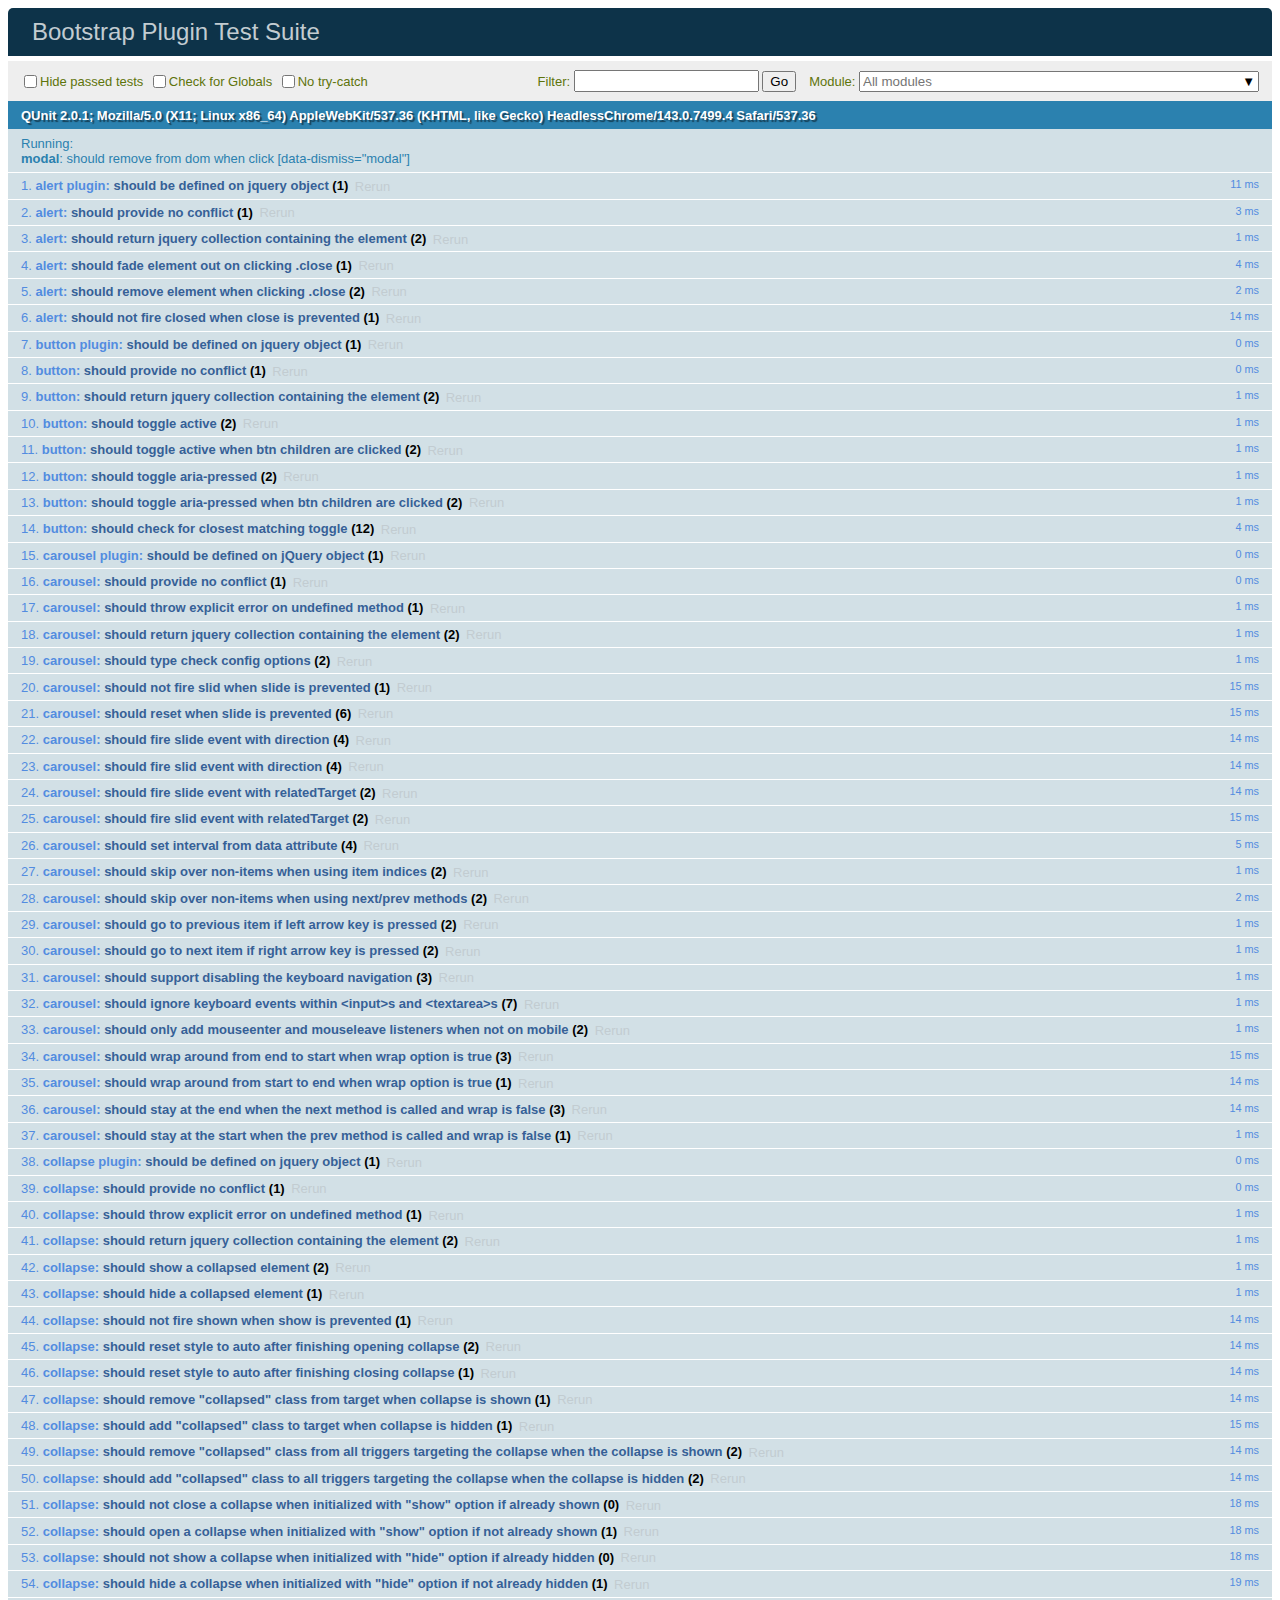
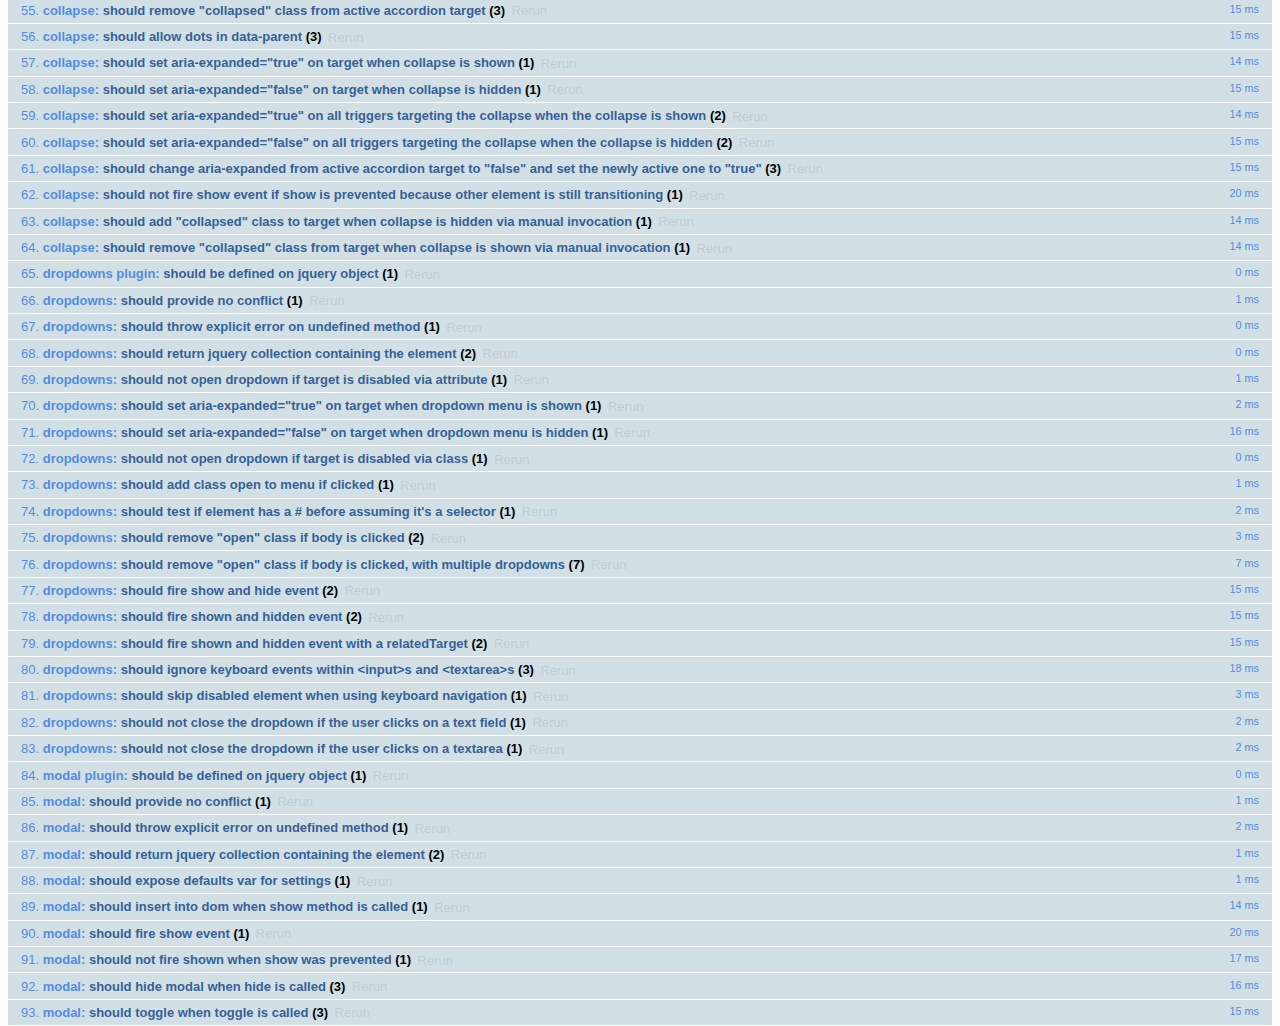
<file: thirdparty/bootstrap-4.0.0-alpha.5/js/tests/index.html>
<!DOCTYPE html>
<html>
  <head>
    <meta charset="utf-8">
    <title>Bootstrap Plugin Test Suite</title>
    <meta name="viewport" content="width=device-width, initial-scale=1">

    <!-- jQuery -->
    <script src="vendor/jquery.min.js"></script>
    <script src="vendor/tether.min.js"></script>
    <script>
      // Disable jQuery event aliases to ensure we don't accidentally use any of them
      (function () {
        var eventAliases = [
          'blur',
          'focus',
          'focusin',
          'focusout',
          'load',
          'resize',
          'scroll',
          'unload',
          'click',
          'dblclick',
          'mousedown',
          'mouseup',
          'mousemove',
          'mouseover',
          'mouseout',
          'mouseenter',
          'mouseleave',
          'change',
          'select',
          'submit',
          'keydown',
          'keypress',
          'keyup',
          'error',
          'contextmenu',
          'hover',
          'bind',
          'unbind',
          'delegate',
          'undelegate'
        ]
        for (var i = 0; i < eventAliases.length; i++) {
          var eventAlias = eventAliases[i]
          $.fn[eventAlias] = function () {
            throw new Error('Using the ".' + eventAlias + '()" method is not allowed, so that Bootstrap can be compatible with custom jQuery builds which exclude the "event aliases" module that defines said method. See https://github.com/twbs/bootstrap/blob/master/CONTRIBUTING.md#js')
          }
        }
      })()
    </script>

    <!-- QUnit -->
    <link rel="stylesheet" href="vendor/qunit.css" media="screen">
    <script src="vendor/qunit.js"></script>
    <script>
      // See https://github.com/axemclion/grunt-saucelabs#test-result-details-with-qunit
      var log = []
      // Require assert.expect in each test
      QUnit.config.requireExpects = true
      QUnit.done(function (testResults) {
        var tests = []
        for (var i = 0, len = log.length; i < len; i++) {
          var details = log[i]
          tests.push({
            name: details.name,
            result: details.result,
            expected: details.expected,
            actual: details.actual,
            source: details.source
          })
        }
        testResults.tests = tests

        window.global_test_results = testResults
      })

      QUnit.testStart(function (testDetails) {
        $(window).scrollTop(0)
        QUnit.log(function (details) {
          if (!details.result) {
            details.name = testDetails.name
            log.push(details)
          }
        })
      })

      // Cleanup
      QUnit.testDone(function () {
        $('#qunit-fixture').empty()
        $('#modal-test, .modal-backdrop').remove()
      })

      // Display fixture on-screen on iOS to avoid false positives
      if (/iPhone|iPad|iPod/.test(navigator.userAgent)) {
        QUnit.begin(function() {
          $('#qunit-fixture').css({ top: 0, left: 0 })
        })

        QUnit.done(function () {
          $('#qunit-fixture').css({ top: '', left: '' })
        })
      }

      // Disable deprecated global QUnit method aliases in preparation for QUnit v2
      (function () {
        var methodNames = [
          'async',
          'asyncTest',
          'deepEqual',
          'equal',
          'expect',
          'module',
          'notDeepEqual',
          'notEqual',
          'notPropEqual',
          'notStrictEqual',
          'ok',
          'propEqual',
          'push',
          'start',
          'stop',
          'strictEqual',
          'test',
          'throws'
        ];
        for (var i = 0; i < methodNames.length; i++) {
          var methodName = methodNames[i];
          window[methodName] = undefined;
        }
      })();
    </script>

    <!-- es6 Plugin sources -->
    <script src="../../js/dist/util.js"></script>
    <script src="../../js/dist/alert.js"></script>
    <script src="../../js/dist/button.js"></script>
    <script src="../../js/dist/carousel.js"></script>
    <script src="../../js/dist/collapse.js"></script>
    <script src="../../js/dist/dropdown.js"></script>
    <script src="../../js/dist/modal.js"></script>
    <script src="../../js/dist/scrollspy.js"></script>
    <script src="../../js/dist/tab.js"></script>
    <script src="../../js/dist/tooltip.js"></script>
    <script src="../../js/dist/popover.js"></script>

    <!-- Unit tests -->
    <script src="unit/alert.js"></script>
    <script src="unit/button.js"></script>
    <script src="unit/carousel.js"></script>
    <script src="unit/collapse.js"></script>
    <script src="unit/dropdown.js"></script>
    <script src="unit/modal.js"></script>
    <script src="unit/scrollspy.js"></script>
    <script src="unit/tab.js"></script>
    <script src="unit/tooltip.js"></script>
    <script src="unit/popover.js"></script>

  </head>
  <body>
    <div id="qunit-container">
      <div id="qunit"></div>
      <div id="qunit-fixture"></div>
    </div>
  </body>
</html>
</file>
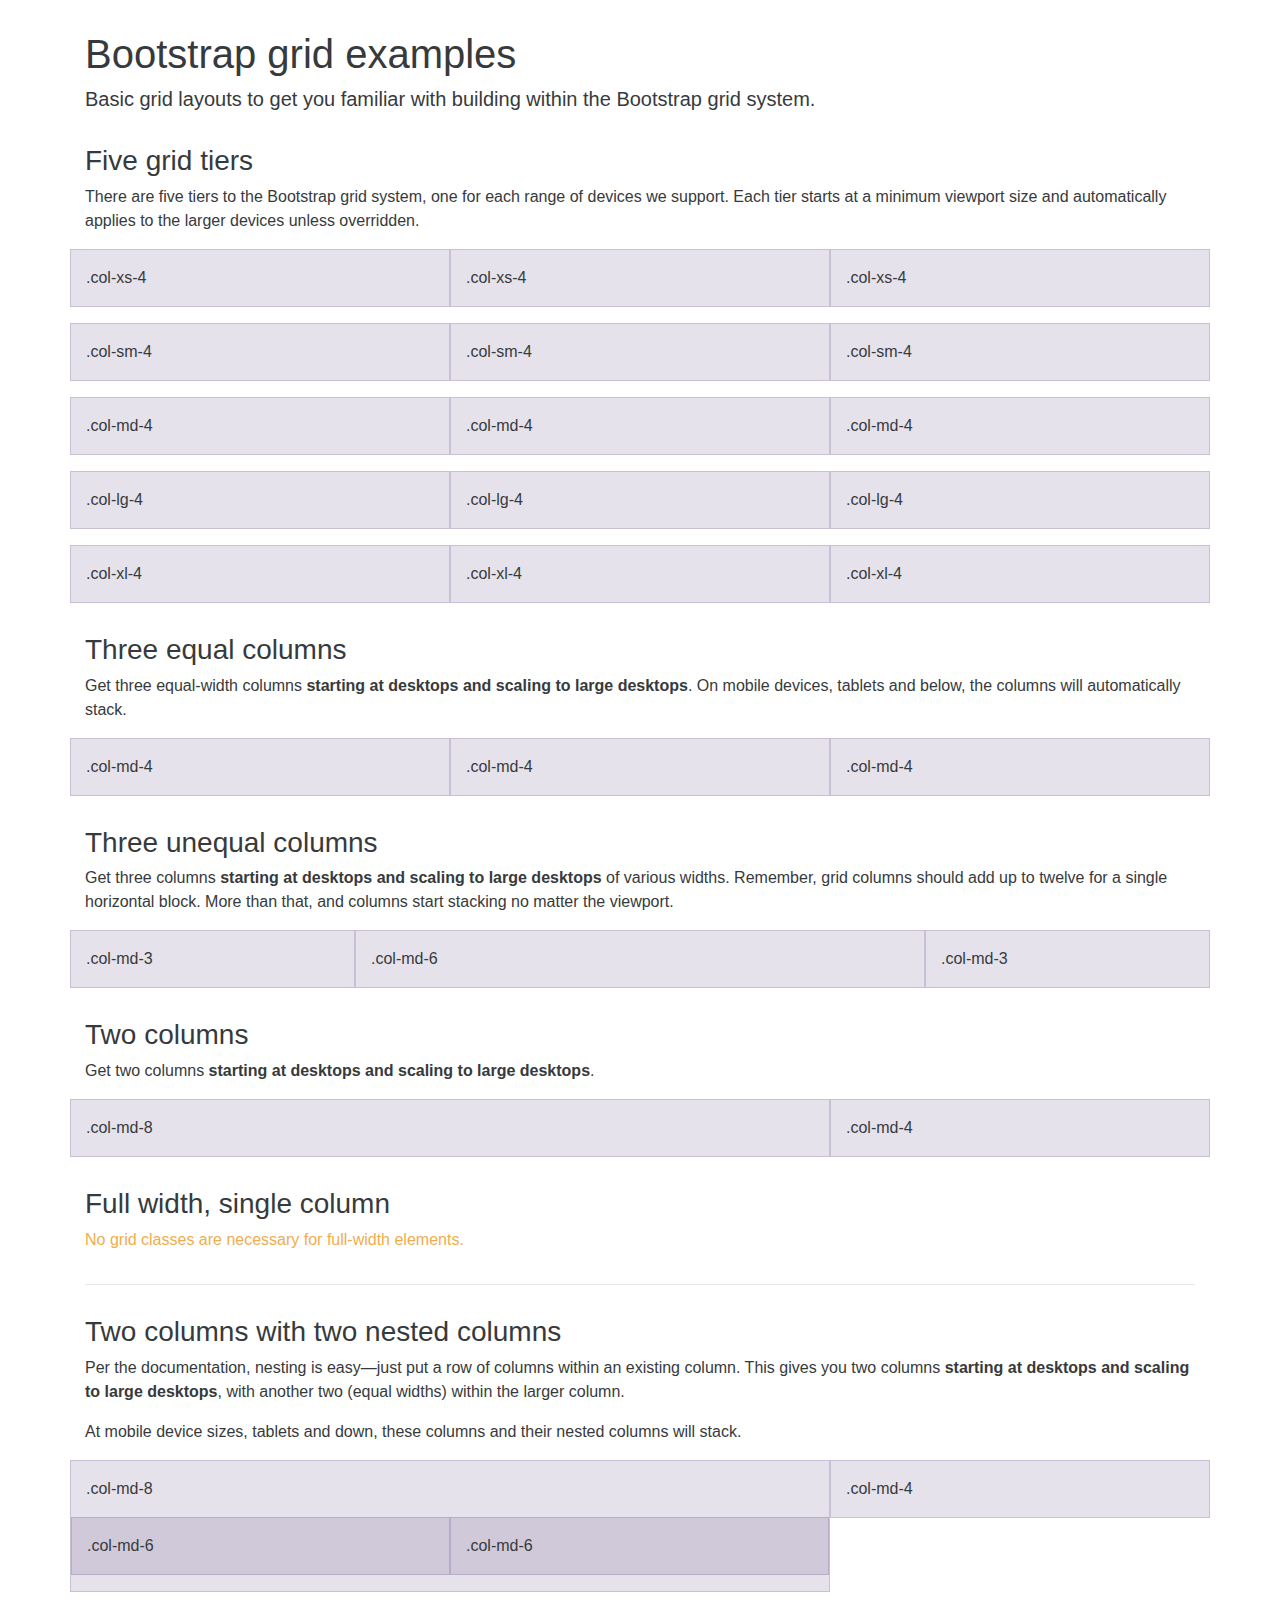
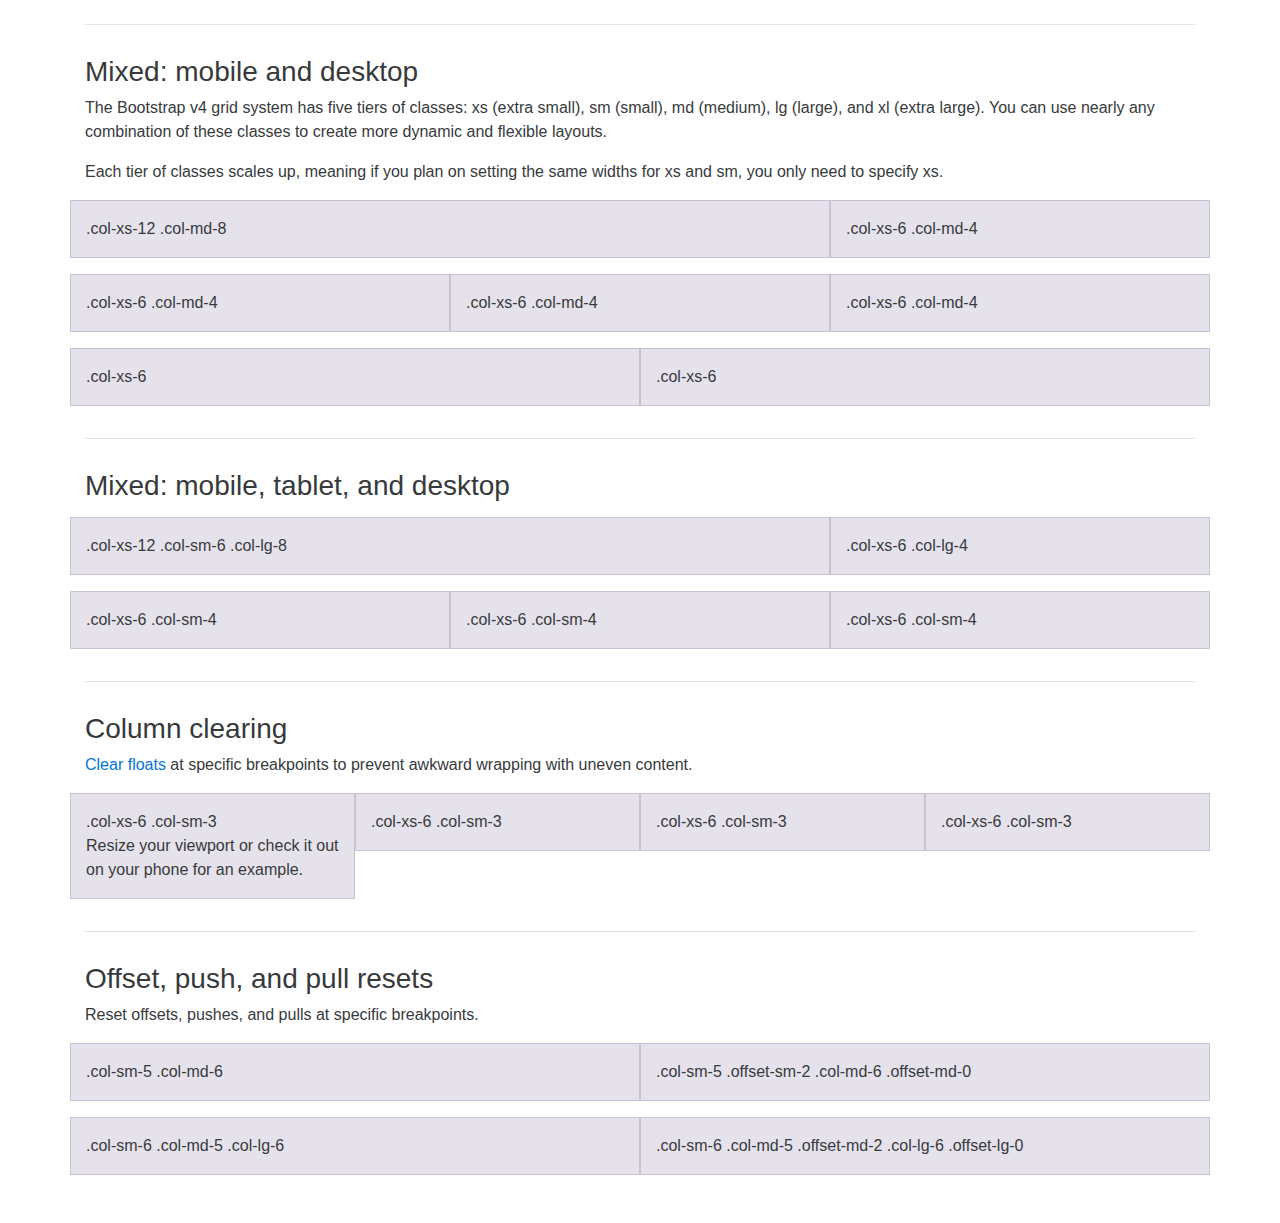
<file: thirdparty/bootstrap-4.0.0-alpha.5/docs/examples/grid/index.html>
<!DOCTYPE html>
<html lang="en">
  <head>
    <meta charset="utf-8">
    <meta http-equiv="X-UA-Compatible" content="IE=edge">
    <meta name="viewport" content="width=device-width, initial-scale=1, shrink-to-fit=no">
    <!-- The above 3 meta tags *must* come first in the head; any other head content must come *after* these tags -->
    <meta name="description" content="">
    <meta name="author" content="">
    <link rel="icon" href="../../favicon.ico">

    <title>Grid Template for Bootstrap</title>

    <!-- Bootstrap core CSS -->
    <link href="../../dist/css/bootstrap.min.css" rel="stylesheet">

    <!-- Custom styles for this template -->
    <link href="grid.css" rel="stylesheet">
  </head>

  <body>
    <div class="container">

      <h1>Bootstrap grid examples</h1>
      <p class="lead">Basic grid layouts to get you familiar with building within the Bootstrap grid system.</p>

      <h3>Five grid tiers</h3>
      <p>There are five tiers to the Bootstrap grid system, one for each range of devices we support. Each tier starts at a minimum viewport size and automatically applies to the larger devices unless overridden.</p>

<div class="row">
  <div class="col-xs-4">.col-xs-4</div>
  <div class="col-xs-4">.col-xs-4</div>
  <div class="col-xs-4">.col-xs-4</div>
</div>

<div class="row">
  <div class="col-sm-4">.col-sm-4</div>
  <div class="col-sm-4">.col-sm-4</div>
  <div class="col-sm-4">.col-sm-4</div>
</div>

<div class="row">
  <div class="col-md-4">.col-md-4</div>
  <div class="col-md-4">.col-md-4</div>
  <div class="col-md-4">.col-md-4</div>
</div>

<div class="row">
  <div class="col-lg-4">.col-lg-4</div>
  <div class="col-lg-4">.col-lg-4</div>
  <div class="col-lg-4">.col-lg-4</div>
</div>

<div class="row">
  <div class="col-xl-4">.col-xl-4</div>
  <div class="col-xl-4">.col-xl-4</div>
  <div class="col-xl-4">.col-xl-4</div>
</div>

      <h3>Three equal columns</h3>
      <p>Get three equal-width columns <strong>starting at desktops and scaling to large desktops</strong>. On mobile devices, tablets and below, the columns will automatically stack.</p>
      <div class="row">
        <div class="col-md-4">.col-md-4</div>
        <div class="col-md-4">.col-md-4</div>
        <div class="col-md-4">.col-md-4</div>
      </div>

      <h3>Three unequal columns</h3>
      <p>Get three columns <strong>starting at desktops and scaling to large desktops</strong> of various widths. Remember, grid columns should add up to twelve for a single horizontal block. More than that, and columns start stacking no matter the viewport.</p>
      <div class="row">
        <div class="col-md-3">.col-md-3</div>
        <div class="col-md-6">.col-md-6</div>
        <div class="col-md-3">.col-md-3</div>
      </div>

      <h3>Two columns</h3>
      <p>Get two columns <strong>starting at desktops and scaling to large desktops</strong>.</p>
      <div class="row">
        <div class="col-md-8">.col-md-8</div>
        <div class="col-md-4">.col-md-4</div>
      </div>

      <h3>Full width, single column</h3>
      <p class="text-warning">No grid classes are necessary for full-width elements.</p>

      <hr>

      <h3>Two columns with two nested columns</h3>
      <p>Per the documentation, nesting is easy—just put a row of columns within an existing column. This gives you two columns <strong>starting at desktops and scaling to large desktops</strong>, with another two (equal widths) within the larger column.</p>
      <p>At mobile device sizes, tablets and down, these columns and their nested columns will stack.</p>
      <div class="row">
        <div class="col-md-8">
          .col-md-8
          <div class="row">
            <div class="col-md-6">.col-md-6</div>
            <div class="col-md-6">.col-md-6</div>
          </div>
        </div>
        <div class="col-md-4">.col-md-4</div>
      </div>

      <hr>

      <h3>Mixed: mobile and desktop</h3>
      <p>The Bootstrap v4 grid system has five tiers of classes: xs (extra small), sm (small), md (medium), lg (large), and xl (extra large). You can use nearly any combination of these classes to create more dynamic and flexible layouts.</p>
      <p>Each tier of classes scales up, meaning if you plan on setting the same widths for xs and sm, you only need to specify xs.</p>
      <div class="row">
        <div class="col-xs-12 col-md-8">.col-xs-12 .col-md-8</div>
        <div class="col-xs-6 col-md-4">.col-xs-6 .col-md-4</div>
      </div>
      <div class="row">
        <div class="col-xs-6 col-md-4">.col-xs-6 .col-md-4</div>
        <div class="col-xs-6 col-md-4">.col-xs-6 .col-md-4</div>
        <div class="col-xs-6 col-md-4">.col-xs-6 .col-md-4</div>
      </div>
      <div class="row">
        <div class="col-xs-6">.col-xs-6</div>
        <div class="col-xs-6">.col-xs-6</div>
      </div>

      <hr>

      <h3>Mixed: mobile, tablet, and desktop</h3>
      <p></p>
      <div class="row">
        <div class="col-xs-12 col-sm-6 col-lg-8">.col-xs-12 .col-sm-6 .col-lg-8</div>
        <div class="col-xs-6 col-lg-4">.col-xs-6 .col-lg-4</div>
      </div>
      <div class="row">
        <div class="col-xs-6 col-sm-4">.col-xs-6 .col-sm-4</div>
        <div class="col-xs-6 col-sm-4">.col-xs-6 .col-sm-4</div>
        <div class="col-xs-6 col-sm-4">.col-xs-6 .col-sm-4</div>
      </div>

      <hr>

      <h3>Column clearing</h3>
      <p><a href="https://getbootstrap.com/css/#grid-responsive-resets">Clear floats</a> at specific breakpoints to prevent awkward wrapping with uneven content.</p>
      <div class="row">
        <div class="col-xs-6 col-sm-3">
          .col-xs-6 .col-sm-3
          <br>
          Resize your viewport or check it out on your phone for an example.
        </div>
        <div class="col-xs-6 col-sm-3">.col-xs-6 .col-sm-3</div>

        <!-- Add the extra clearfix for only the required viewport -->
        <div class="clearfix hidden-sm-up"></div>

        <div class="col-xs-6 col-sm-3">.col-xs-6 .col-sm-3</div>
        <div class="col-xs-6 col-sm-3">.col-xs-6 .col-sm-3</div>
      </div>

      <hr>

      <h3>Offset, push, and pull resets</h3>
      <p>Reset offsets, pushes, and pulls at specific breakpoints.</p>
      <div class="row">
        <div class="col-sm-5 col-md-6">.col-sm-5 .col-md-6</div>
        <div class="col-sm-5 offset-sm-2 col-md-6 offset-md-0">.col-sm-5 .offset-sm-2 .col-md-6 .offset-md-0</div>
      </div>
      <div class="row">
        <div class="col-sm-6 col-md-5 col-lg-6">.col-sm-6 .col-md-5 .col-lg-6</div>
        <div class="col-sm-6 col-md-5 offset-md-2 col-lg-6 offset-lg-0">.col-sm-6 .col-md-5 .offset-md-2 .col-lg-6 .offset-lg-0</div>
      </div>


    </div> <!-- /container -->


    <!-- Bootstrap core JavaScript
    ================================================== -->
    <!-- Placed at the end of the document so the pages load faster -->
    <!-- IE10 viewport hack for Surface/desktop Windows 8 bug -->
    <script src="../../assets/js/ie10-viewport-bug-workaround.js"></script>
  </body>
</html>
</file>
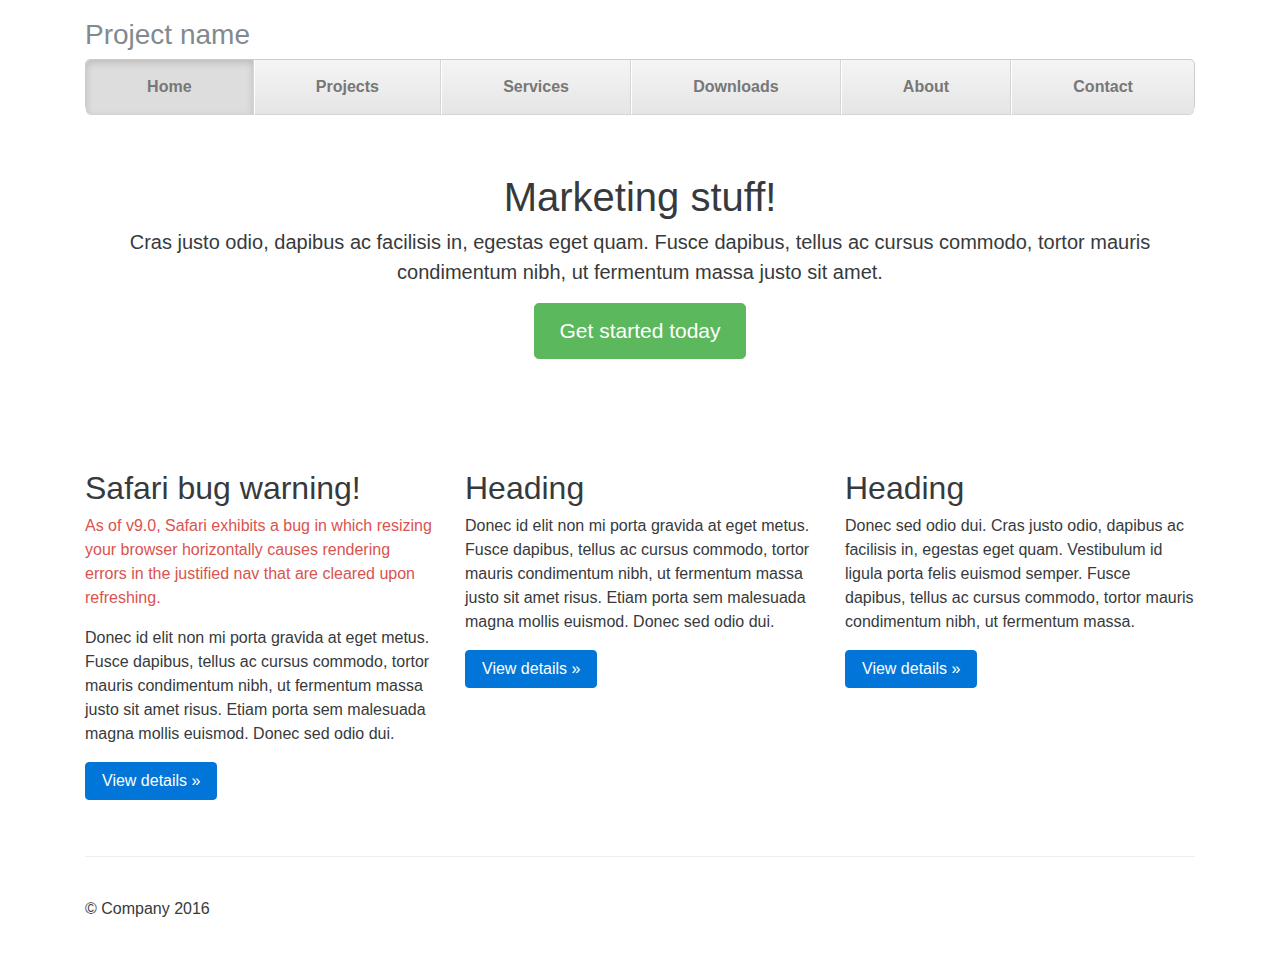
<file: thirdparty/bootstrap-4.0.0-alpha.5/docs/examples/justified-nav/index.html>
<!DOCTYPE html>
<html lang="en">
  <head>
    <meta charset="utf-8">
    <meta http-equiv="X-UA-Compatible" content="IE=edge">
    <meta name="viewport" content="width=device-width, initial-scale=1, shrink-to-fit=no">
    <!-- The above 3 meta tags *must* come first in the head; any other head content must come *after* these tags -->
    <meta name="description" content="">
    <meta name="author" content="">
    <link rel="icon" href="../../favicon.ico">

    <title>Justified Nav Template for Bootstrap</title>

    <!-- Bootstrap core CSS -->
    <link href="../../dist/css/bootstrap.min.css" rel="stylesheet">

    <!-- Custom styles for this template -->
    <link href="justified-nav.css" rel="stylesheet">
  </head>

  <body>

    <div class="container">

      <!-- The justified navigation menu is meant for single line per list item.
           Multiple lines will require custom code not provided by Bootstrap. -->
      <div class="masthead">
        <h3 class="text-muted">Project name</h3>
        <nav>
          <ul class="nav nav-justified">
            <li class="nav-item"><a class="nav-link active" href="#">Home</a></li>
            <li class="nav-item"><a class="nav-link" href="#">Projects</a></li>
            <li class="nav-item"><a class="nav-link" href="#">Services</a></li>
            <li class="nav-item"><a class="nav-link" href="#">Downloads</a></li>
            <li class="nav-item"><a class="nav-link" href="#">About</a></li>
            <li class="nav-item"><a class="nav-link" href="#">Contact</a></li>
          </ul>
        </nav>
      </div>

      <!-- Jumbotron -->
      <div class="jumbotron">
        <h1>Marketing stuff!</h1>
        <p class="lead">Cras justo odio, dapibus ac facilisis in, egestas eget quam. Fusce dapibus, tellus ac cursus commodo, tortor mauris condimentum nibh, ut fermentum massa justo sit amet.</p>
        <p><a class="btn btn-lg btn-success" href="#" role="button">Get started today</a></p>
      </div>

      <!-- Example row of columns -->
      <div class="row">
        <div class="col-lg-4">
          <h2>Safari bug warning!</h2>
          <p class="text-danger">As of v9.0, Safari exhibits a bug in which resizing your browser horizontally causes rendering errors in the justified nav that are cleared upon refreshing.</p>
          <p>Donec id elit non mi porta gravida at eget metus. Fusce dapibus, tellus ac cursus commodo, tortor mauris condimentum nibh, ut fermentum massa justo sit amet risus. Etiam porta sem malesuada magna mollis euismod. Donec sed odio dui. </p>
          <p><a class="btn btn-primary" href="#" role="button">View details &raquo;</a></p>
        </div>
        <div class="col-lg-4">
          <h2>Heading</h2>
          <p>Donec id elit non mi porta gravida at eget metus. Fusce dapibus, tellus ac cursus commodo, tortor mauris condimentum nibh, ut fermentum massa justo sit amet risus. Etiam porta sem malesuada magna mollis euismod. Donec sed odio dui. </p>
          <p><a class="btn btn-primary" href="#" role="button">View details &raquo;</a></p>
       </div>
        <div class="col-lg-4">
          <h2>Heading</h2>
          <p>Donec sed odio dui. Cras justo odio, dapibus ac facilisis in, egestas eget quam. Vestibulum id ligula porta felis euismod semper. Fusce dapibus, tellus ac cursus commodo, tortor mauris condimentum nibh, ut fermentum massa.</p>
          <p><a class="btn btn-primary" href="#" role="button">View details &raquo;</a></p>
        </div>
      </div>

      <!-- Site footer -->
      <footer class="footer">
        <p>&copy; Company 2016</p>
      </footer>

    </div> <!-- /container -->


    <!-- Bootstrap core JavaScript
    ================================================== -->
    <!-- Placed at the end of the document so the pages load faster -->
    <!-- IE10 viewport hack for Surface/desktop Windows 8 bug -->
    <script src="../../assets/js/ie10-viewport-bug-workaround.js"></script>
  </body>
</html>
</file>
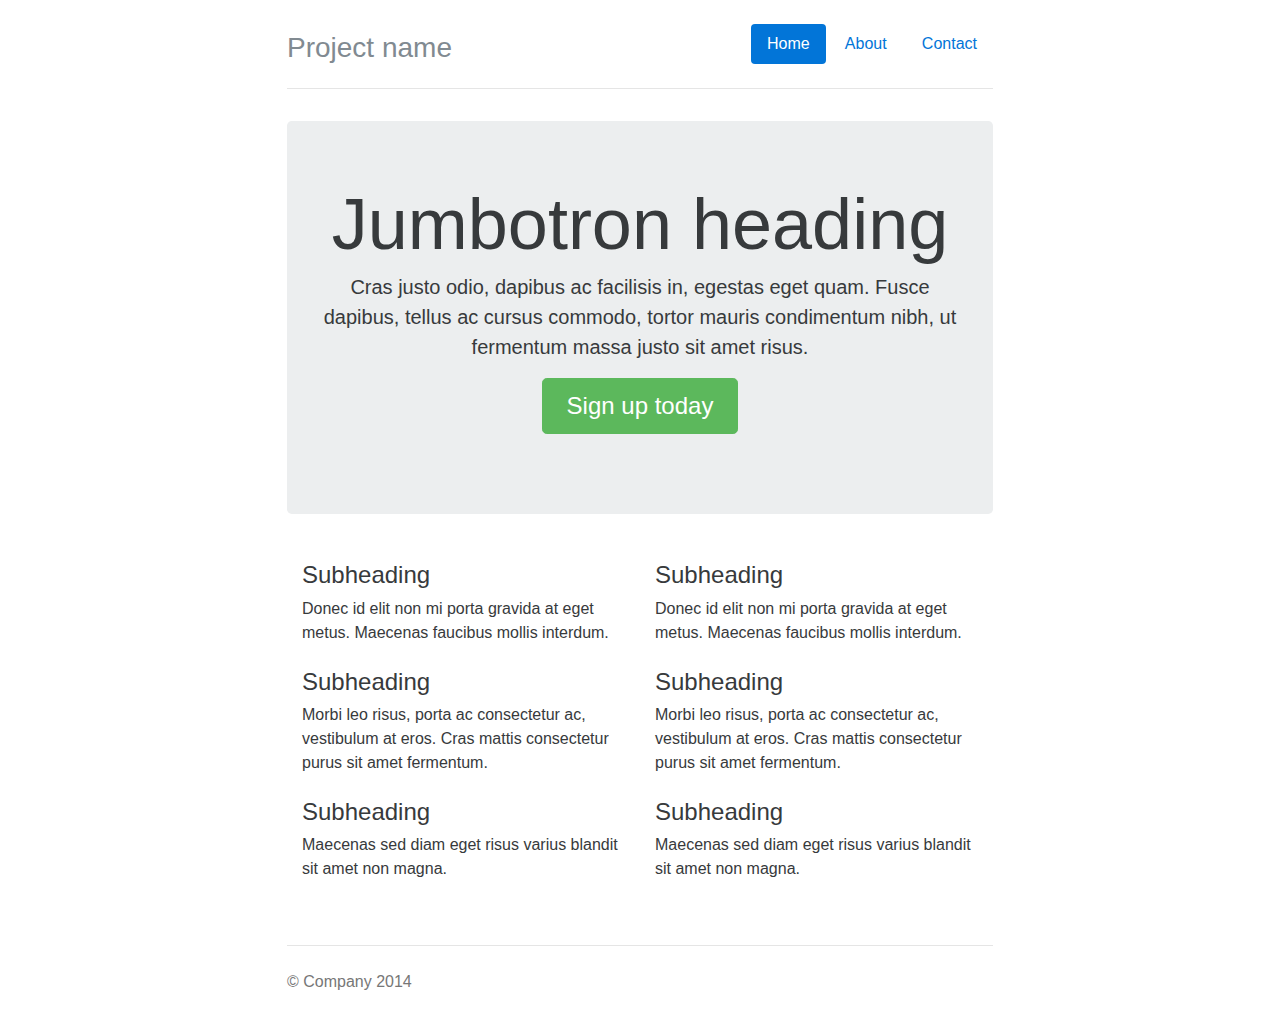
<file: thirdparty/bootstrap-4.0.0-alpha.5/docs/examples/narrow-jumbotron/index.html>
<!DOCTYPE html>
<html lang="en">
  <head>
    <meta charset="utf-8">
    <meta http-equiv="X-UA-Compatible" content="IE=edge">
    <meta name="viewport" content="width=device-width, initial-scale=1, shrink-to-fit=no">
    <!-- The above 3 meta tags *must* come first in the head; any other head content must come *after* these tags -->
    <meta name="description" content="">
    <meta name="author" content="">
    <link rel="icon" href="../../favicon.ico">

    <title>Narrow Jumbotron Template for Bootstrap</title>

    <!-- Bootstrap core CSS -->
    <link href="../../dist/css/bootstrap.min.css" rel="stylesheet">

    <!-- Custom styles for this template -->
    <link href="narrow-jumbotron.css" rel="stylesheet">
  </head>

  <body>

    <div class="container">
      <div class="header clearfix">
        <nav>
          <ul class="nav nav-pills float-xs-right">
            <li class="nav-item">
              <a class="nav-link active" href="#">Home <span class="sr-only">(current)</span></a>
            </li>
            <li class="nav-item">
              <a class="nav-link" href="#">About</a>
            </li>
            <li class="nav-item">
              <a class="nav-link" href="#">Contact</a>
            </li>
          </ul>
        </nav>
        <h3 class="text-muted">Project name</h3>
      </div>

      <div class="jumbotron">
        <h1 class="display-3">Jumbotron heading</h1>
        <p class="lead">Cras justo odio, dapibus ac facilisis in, egestas eget quam. Fusce dapibus, tellus ac cursus commodo, tortor mauris condimentum nibh, ut fermentum massa justo sit amet risus.</p>
        <p><a class="btn btn-lg btn-success" href="#" role="button">Sign up today</a></p>
      </div>

      <div class="row marketing">
        <div class="col-lg-6">
          <h4>Subheading</h4>
          <p>Donec id elit non mi porta gravida at eget metus. Maecenas faucibus mollis interdum.</p>

          <h4>Subheading</h4>
          <p>Morbi leo risus, porta ac consectetur ac, vestibulum at eros. Cras mattis consectetur purus sit amet fermentum.</p>

          <h4>Subheading</h4>
          <p>Maecenas sed diam eget risus varius blandit sit amet non magna.</p>
        </div>

        <div class="col-lg-6">
          <h4>Subheading</h4>
          <p>Donec id elit non mi porta gravida at eget metus. Maecenas faucibus mollis interdum.</p>

          <h4>Subheading</h4>
          <p>Morbi leo risus, porta ac consectetur ac, vestibulum at eros. Cras mattis consectetur purus sit amet fermentum.</p>

          <h4>Subheading</h4>
          <p>Maecenas sed diam eget risus varius blandit sit amet non magna.</p>
        </div>
      </div>

      <footer class="footer">
        <p>&copy; Company 2014</p>
      </footer>

    </div> <!-- /container -->


    <!-- Bootstrap core JavaScript
    ================================================== -->
    <!-- Placed at the end of the document so the pages load faster -->
    <!-- IE10 viewport hack for Surface/desktop Windows 8 bug -->
    <script src="../../assets/js/ie10-viewport-bug-workaround.js"></script>
  </body>
</html>
</file>
<file: thirdparty/bootstrap-4.0.0-alpha.5/docs/examples/grid/grid.css>
body {
  padding-top: 2rem;
  padding-bottom: 2rem;
}

h3 {
  margin-top: 2rem;
}

.row {
  margin-bottom: 1rem;
}
.row .row {
  margin-top: 1rem;
  margin-bottom: 0;
}
[class*="col-"] {
  padding-top: 1rem;
  padding-bottom: 1rem;
  background-color: rgba(86,61,124,.15);
  border: 1px solid rgba(86,61,124,.2);
}

hr {
  margin-top: 2rem;
  margin-bottom: 2rem;
}
</file>
<file: thirdparty/bootstrap-4.0.0-alpha.5/docs/examples/justified-nav/justified-nav.css>
body {
  padding-top: 20px;
}

.footer {
  padding-top: 40px;
  padding-bottom: 40px;
  margin-top: 40px;
  border-top: 1px solid #eee;
}

/* Main marketing message and sign up button */
.jumbotron {
  text-align: center;
  background-color: transparent;
}
.jumbotron .btn {
  padding: 14px 24px;
  font-size: 21px;
}

/* add .nav-justified, see: https://github.com/twbs/bootstrap/issues/18653 */
.nav-justified {
  width: 100%;
}
.nav-item {
  float: none;
}
.nav-link {
  width: 100%;
  margin-bottom: 5px;
  text-align: center;
}

@media (min-width: 768px) {
  .nav-item {
    display: table-cell;
    width: 1%;
  }
  .nav-link {
    margin-bottom: 0;
  }
}

/* Customize the nav-justified links to be fill the entire space of the .navbar */

.nav-justified {
  background-color: #eee;
  border: 1px solid #ccc;
  border-radius: 5px;
}
.nav-link {
  padding-top: 15px;
  padding-bottom: 15px;
  margin-bottom: 0;
  font-weight: bold;
  color: #777;
  text-align: center;
  background-color: #e5e5e5; /* Old browsers */
  background-image: -webkit-gradient(linear, left top, left bottom, from(#f5f5f5), to(#e5e5e5));
  background-image: -webkit-linear-gradient(top, #f5f5f5 0%, #e5e5e5 100%);
  background-image:      -o-linear-gradient(top, #f5f5f5 0%, #e5e5e5 100%);
  background-image: -webkit-gradient(linear, left top, left bottom, from(#f5f5f5),to(#e5e5e5));
  background-image: -webkit-linear-gradient(top, #f5f5f5 0%,#e5e5e5 100%);
  background-image:      -o-linear-gradient(top, #f5f5f5 0%,#e5e5e5 100%);
  background-image:         linear-gradient(to bottom, #f5f5f5 0%,#e5e5e5 100%);
  filter: progid:DXImageTransform.Microsoft.gradient( startColorstr='#f5f5f5', endColorstr='#e5e5e5',GradientType=0 ); /* IE6-9 */
  background-repeat: repeat-x; /* Repeat the gradient */
  border-bottom: 1px solid #d5d5d5;
}
.nav-link.active,
.nav-link.active:hover,
.nav-link.active:focus {
  background-color: #ddd;
  background-image: none;
  -webkit-box-shadow: inset 0 3px 7px rgba(0,0,0,.15);
          box-shadow: inset 0 3px 7px rgba(0,0,0,.15);
}
.nav-item:first-child .nav-link {
  border-radius: 5px 5px 0 0;
}
.nav-item:last-child .nav-link {
  border-radius: 0 0 5px 5px;
}

@media (min-width: 768px) {
  .nav-justified {
    max-height: 52px;
  }
  .nav-link {
    border-right: 1px solid #d5d5d5;
    border-left: 1px solid #fff;
  }
  .nav-item:first-child .nav-link {
    border-left: 0;
    border-radius: 5px 0 0 5px;
  }
  .nav-item:last-child .nav-link {
    border-right: 0;
    border-radius: 0 5px 5px 0;
  }
}

/* Responsive: Portrait tablets and up */
@media screen and (min-width: 768px) {
  /* Remove the padding we set earlier */
  .masthead,
  .marketing,
  .footer {
    padding-right: 0;
    padding-left: 0;
  }
}
</file>
<file: thirdparty/bootstrap-4.0.0-alpha.5/docs/examples/narrow-jumbotron/narrow-jumbotron.css>
/* Space out content a bit */
body {
  padding-top: 1.5rem;
  padding-bottom: 1.5rem;
}

/* Everything but the jumbotron gets side spacing for mobile first views */
.header,
.marketing,
.footer {
  padding-right: 1rem;
  padding-left: 1rem;
}

/* Custom page header */
.header {
  padding-bottom: 1rem;
  border-bottom: .05rem solid #e5e5e5;
}
/* Make the masthead heading the same height as the navigation */
.header h3 {
  margin-top: 0;
  margin-bottom: 0;
  line-height: 3rem;
}

/* Custom page footer */
.footer {
  padding-top: 1.5rem;
  color: #777;
  border-top: .05rem solid #e5e5e5;
}

/* Customize container */
@media (min-width: 48em) {
  .container {
    max-width: 46rem;
  }
}
.container-narrow > hr {
  margin: 2rem 0;
}

/* Main marketing message and sign up button */
.jumbotron {
  text-align: center;
  border-bottom: .05rem solid #e5e5e5;
}
.jumbotron .btn {
  padding: .75rem 1.5rem;
  font-size: 1.5rem;
}

/* Supporting marketing content */
.marketing {
  margin: 3rem 0;
}
.marketing p + h4 {
  margin-top: 1.5rem;
}

/* Responsive: Portrait tablets and up */
@media screen and (min-width: 48em) {
  /* Remove the padding we set earlier */
  .header,
  .marketing,
  .footer {
    padding-right: 0;
    padding-left: 0;
  }
  /* Space out the masthead */
  .header {
    margin-bottom: 2rem;
  }
  /* Remove the bottom border on the jumbotron for visual effect */
  .jumbotron {
    border-bottom: 0;
  }
}
</file>
<file: thirdparty/bootstrap-4.0.0-alpha.5/js/tests/vendor/qunit.css>
/*!
 * QUnit 2.0.1
 * https://qunitjs.com/
 *
 * Copyright jQuery Foundation and other contributors
 * Released under the MIT license
 * https://jquery.org/license
 *
 * Date: 2016-07-23T19:39Z
 */

/** Font Family and Sizes */

#qunit-tests, #qunit-header, #qunit-banner, #qunit-testrunner-toolbar, #qunit-filteredTest, #qunit-userAgent, #qunit-testresult {
	font-family: "Helvetica Neue Light", "HelveticaNeue-Light", "Helvetica Neue", Calibri, Helvetica, Arial, sans-serif;
}

#qunit-testrunner-toolbar, #qunit-filteredTest, #qunit-userAgent, #qunit-testresult, #qunit-tests li { font-size: small; }
#qunit-tests { font-size: smaller; }


/** Resets */

#qunit-tests, #qunit-header, #qunit-banner, #qunit-filteredTest, #qunit-userAgent, #qunit-testresult, #qunit-modulefilter {
	margin: 0;
	padding: 0;
}


/** Header (excluding toolbar) */

#qunit-header {
	padding: 0.5em 0 0.5em 1em;

	color: #8699A4;
	background-color: #0D3349;

	font-size: 1.5em;
	line-height: 1em;
	font-weight: 400;

	border-radius: 5px 5px 0 0;
}

#qunit-header a {
	text-decoration: none;
	color: #C2CCD1;
}

#qunit-header a:hover,
#qunit-header a:focus {
	color: #FFF;
}

#qunit-banner {
	height: 5px;
}

#qunit-filteredTest {
	padding: 0.5em 1em 0.5em 1em;
	color: #366097;
	background-color: #F4FF77;
}

#qunit-userAgent {
	padding: 0.5em 1em 0.5em 1em;
	color: #FFF;
	background-color: #2B81AF;
	text-shadow: rgba(0, 0, 0, 0.5) 2px 2px 1px;
}


/** Toolbar */

#qunit-testrunner-toolbar {
	padding: 0.5em 1em 0.5em 1em;
	color: #5E740B;
	background-color: #EEE;
}

#qunit-testrunner-toolbar .clearfix {
	height: 0;
	clear: both;
}

#qunit-testrunner-toolbar label {
	display: inline-block;
}

#qunit-testrunner-toolbar input[type=checkbox],
#qunit-testrunner-toolbar input[type=radio] {
	margin: 3px;
	vertical-align: -2px;
}

#qunit-testrunner-toolbar input[type=text] {
	box-sizing: border-box;
	height: 1.6em;
}

.qunit-url-config,
.qunit-filter,
#qunit-modulefilter {
	display: inline-block;
	line-height: 2.1em;
}

.qunit-filter,
#qunit-modulefilter {
	float: right;
	position: relative;
	margin-left: 1em;
}

.qunit-url-config label {
	margin-right: 0.5em;
}

#qunit-modulefilter-search {
	box-sizing: border-box;
	width: 400px;
}

#qunit-modulefilter-search-container:after {
	position: absolute;
	right: 0.3em;
	content: "\25bc";
	color: black;
}

#qunit-modulefilter-dropdown {
	/* align with #qunit-modulefilter-search */
	box-sizing: border-box;
	width: 400px;
	position: absolute;
	right: 0;
	top: 50%;
	margin-top: 0.8em;

	border: 1px solid #D3D3D3;
	border-top: none;
	border-radius: 0 0 .25em .25em;
	color: #000;
	background-color: #F5F5F5;
	z-index: 99;
}

#qunit-modulefilter-dropdown a {
	color: inherit;
	text-decoration: none;
}

#qunit-modulefilter-dropdown .clickable.checked {
	font-weight: bold;
	color: #000;
	background-color: #D2E0E6;
}

#qunit-modulefilter-dropdown .clickable:hover {
	color: #FFF;
	background-color: #0D3349;
}

#qunit-modulefilter-actions {
	display: block;
	overflow: auto;

	/* align with #qunit-modulefilter-dropdown-list */
	font: smaller/1.5em sans-serif;
}

#qunit-modulefilter-dropdown #qunit-modulefilter-actions > * {
	box-sizing: border-box;
	max-height: 2.8em;
	display: block;
	padding: 0.4em;
}

#qunit-modulefilter-dropdown #qunit-modulefilter-actions > button {
	float: right;
	font: inherit;
}

#qunit-modulefilter-dropdown #qunit-modulefilter-actions > :last-child {
	/* insert padding to align with checkbox margins */
	padding-left: 3px;
}

#qunit-modulefilter-dropdown-list {
	max-height: 200px;
	overflow-y: auto;
	margin: 0;
	border-top: 2px groove threedhighlight;
	padding: 0.4em 0 0;
	font: smaller/1.5em sans-serif;
}

#qunit-modulefilter-dropdown-list li {
	white-space: nowrap;
	overflow: hidden;
	text-overflow: ellipsis;
}

#qunit-modulefilter-dropdown-list .clickable {
	display: block;
	padding-left: 0.15em;
}


/** Tests: Pass/Fail */

#qunit-tests {
	list-style-position: inside;
}

#qunit-tests li {
	padding: 0.4em 1em 0.4em 1em;
	border-bottom: 1px solid #FFF;
	list-style-position: inside;
}

#qunit-tests > li {
	display: none;
}

#qunit-tests li.running,
#qunit-tests li.pass,
#qunit-tests li.fail,
#qunit-tests li.skipped {
	display: list-item;
}

#qunit-tests.hidepass {
	position: relative;
}

#qunit-tests.hidepass li.running,
#qunit-tests.hidepass li.pass {
	visibility: hidden;
	position: absolute;
	width:   0;
	height:  0;
	padding: 0;
	border:  0;
	margin:  0;
}

#qunit-tests li strong {
	cursor: pointer;
}

#qunit-tests li.skipped strong {
	cursor: default;
}

#qunit-tests li a {
	padding: 0.5em;
	color: #C2CCD1;
	text-decoration: none;
}

#qunit-tests li p a {
	padding: 0.25em;
	color: #6B6464;
}
#qunit-tests li a:hover,
#qunit-tests li a:focus {
	color: #000;
}

#qunit-tests li .runtime {
	float: right;
	font-size: smaller;
}

.qunit-assert-list {
	margin-top: 0.5em;
	padding: 0.5em;

	background-color: #FFF;

	border-radius: 5px;
}

.qunit-source {
	margin: 0.6em 0 0.3em;
}

.qunit-collapsed {
	display: none;
}

#qunit-tests table {
	border-collapse: collapse;
	margin-top: 0.2em;
}

#qunit-tests th {
	text-align: right;
	vertical-align: top;
	padding: 0 0.5em 0 0;
}

#qunit-tests td {
	vertical-align: top;
}

#qunit-tests pre {
	margin: 0;
	white-space: pre-wrap;
	word-wrap: break-word;
}

#qunit-tests del {
	color: #374E0C;
	background-color: #E0F2BE;
	text-decoration: none;
}

#qunit-tests ins {
	color: #500;
	background-color: #FFCACA;
	text-decoration: none;
}

/*** Test Counts */

#qunit-tests b.counts                       { color: #000; }
#qunit-tests b.passed                       { color: #5E740B; }
#qunit-tests b.failed                       { color: #710909; }

#qunit-tests li li {
	padding: 5px;
	background-color: #FFF;
	border-bottom: none;
	list-style-position: inside;
}

/*** Passing Styles */

#qunit-tests li li.pass {
	color: #3C510C;
	background-color: #FFF;
	border-left: 10px solid #C6E746;
}

#qunit-tests .pass                          { color: #528CE0; background-color: #D2E0E6; }
#qunit-tests .pass .test-name               { color: #366097; }

#qunit-tests .pass .test-actual,
#qunit-tests .pass .test-expected           { color: #999; }

#qunit-banner.qunit-pass                    { background-color: #C6E746; }

/*** Failing Styles */

#qunit-tests li li.fail {
	color: #710909;
	background-color: #FFF;
	border-left: 10px solid #EE5757;
	white-space: pre;
}

#qunit-tests > li:last-child {
	border-radius: 0 0 5px 5px;
}

#qunit-tests .fail                          { color: #000; background-color: #EE5757; }
#qunit-tests .fail .test-name,
#qunit-tests .fail .module-name             { color: #000; }

#qunit-tests .fail .test-actual             { color: #EE5757; }
#qunit-tests .fail .test-expected           { color: #008000; }

#qunit-banner.qunit-fail                    { background-color: #EE5757; }

/*** Skipped tests */

#qunit-tests .skipped {
	background-color: #EBECE9;
}

#qunit-tests .qunit-skipped-label {
	background-color: #F4FF77;
	display: inline-block;
	font-style: normal;
	color: #366097;
	line-height: 1.8em;
	padding: 0 0.5em;
	margin: -0.4em 0.4em -0.4em 0;
}

/** Result */

#qunit-testresult {
	padding: 0.5em 1em 0.5em 1em;

	color: #2B81AF;
	background-color: #D2E0E6;

	border-bottom: 1px solid #FFF;
}
#qunit-testresult .module-name {
	font-weight: 700;
}

/** Fixture */

#qunit-fixture {
	position: absolute;
	top: -10000px;
	left: -10000px;
	width: 1000px;
	height: 1000px;
}
</file>
